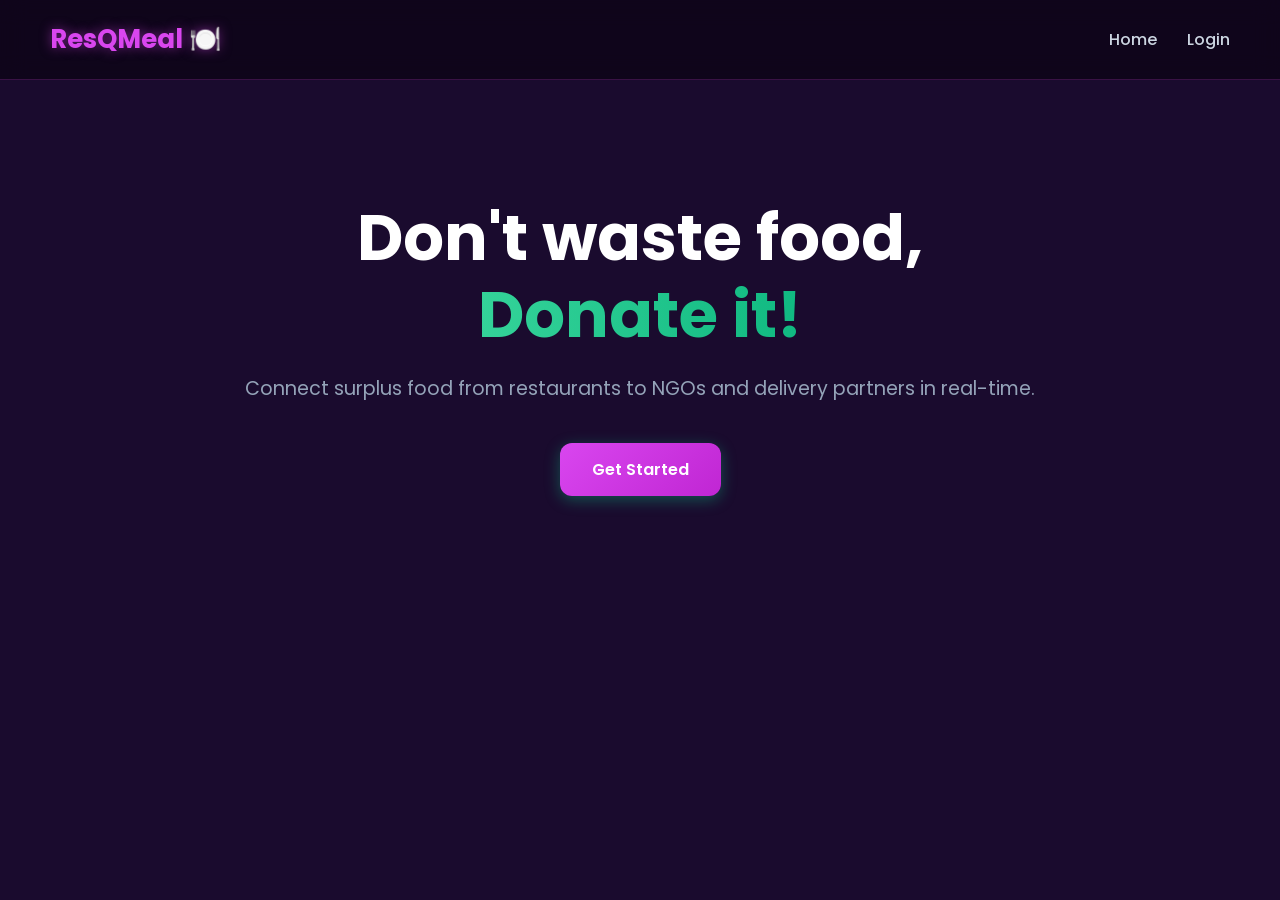
<file: frontend/index.html>
<!DOCTYPE html>
<html lang="en">
<head>
    <meta charset="UTF-8">
    <meta name="viewport" content="width=device-width, initial-scale=1.0">
    <title>ResQMeal - Rescue Food, Save Lives</title>
    <!-- Modern Font: Poppins -->
    <link href="https://fonts.googleapis.com/css2?family=Poppins:wght@300;400;500;600;700&display=swap" rel="stylesheet">
    <link rel="stylesheet" href="style.css?v=2">
</head>
<body>

    <!-- Navigation Bar -->
    <nav class="navbar">
        <div class="logo">ResQMeal 🍽️</div>
        <ul class="nav-links">
            <li><a href="#" onclick="showSection('home')">Home</a></li>
            <li><a href="#" onclick="showSection('login')">Login</a></li>
        </ul>
    </nav>

    <!-- Main Container for Single Page Architecture -->
    <div class="container">
        
        <!-- Home Section -->
        <section id="home" class="active-section">
            <div class="hero">
                <h1>Don't waste food, <br> <span class="highlight">Donate it!</span></h1>
                <p>Connect surplus food from restaurants to NGOs and delivery partners in real-time.</p>
                <button class="btn-primary" onclick="showSection('login')">Get Started</button>
            </div>
        </section>

        <!-- Login / Signup Section -->
        <section id="login" class="hidden-section">
            <div class="auth-card">
                <h2>Welcome Back!</h2>
                <p class="subtitle">Login to your dashboard</p>
                
                <form id="loginForm">
                    <div class="input-group">
                        <label>Email</label>
                        <input type="email" id="email" required placeholder="Enter your email">
                    </div>
                    
                    <div class="input-group">
                        <label>Password</label>
                        <input type="password" id="password" required placeholder="Enter your password">
                    </div>
                    
                    <button type="submit" class="btn-primary full-width">Login</button>
                </form>
                
                <p class="switch-auth">Don't have an account? <a href="#" onclick="showSection('signup')">Sign up here</a></p>
            </div>
        </section>

        <!-- Signup Section -->
        <section id="signup" class="hidden-section">
            <div class="auth-card">
                <h2>Create Account</h2>
                <p class="subtitle">Join ResQMeal today</p>
                
                <form id="signupForm">
                    <div class="input-group">
                        <label>Name</label>
                        <input type="text" id="signupName" required placeholder="Enter your name">
                    </div>
                    <div class="input-group">
                        <label>Email</label>
                        <input type="email" id="signupEmail" required placeholder="Enter your email">
                    </div>
                    <div class="input-group">
                        <label>Password</label>
                        <input type="password" id="signupPassword" required placeholder="Create a password">
                    </div>
                    <div class="input-group">
                        <label>Role</label>
                        <select id="signupRole" required style="width: 100%; padding: 12px; border: 1px solid #ddd; border-radius: 8px; outline: none; margin-bottom: 20px;">
                            <option value="Restaurant">Restaurant</option>
                            <option value="NGO">NGO</option>
                            <option value="Delivery">Delivery Partner</option>
                        </select>
                    </div>
                    
                    <button type="submit" class="btn-primary full-width">Sign Up</button>
                </form>
                
                <p class="switch-auth">Already have an account? <a href="#" onclick="showSection('login')">Login here</a></p>
            </div>
        </section>

    </div>

    <!-- Custom JS -->
    <script src="app.js?v=2"></script>
</body>
</html>
</file>
<file: frontend/style.css>
/* Premium Dark Mode & Modern CSS */
* {
    margin: 0;
    padding: 0;
    box-sizing: border-box;
    font-family: 'Poppins', sans-serif;
}

body {
    background: #1a0b2e; /* Obvious Deep Cyberpunk Violet */
    color: #fdf4ff; /* Soft Pinkish White */
    overflow-x: hidden;
}

/* Color Variables */
:root {
    --primary: #d946ef; /* Neon Fuchsia/Pink */
    --primary-hover: #c026d3; /* Darker Fuchsia */
    --card-bg: rgba(255, 255, 255, 0.04);
    --border-color: rgba(217, 70, 239, 0.2); /* Tinted border */
    --danger: #ef4444;
    --warning: #f59e0b;
    --info: #3b82f6;
}

/* Navbar */
.navbar {
    display: flex;
    justify-content: space-between;
    align-items: center;
    padding: 20px 50px;
    background: rgba(15, 5, 24, 0.85); /* Deep Violet Transparent */
    backdrop-filter: blur(12px);
    border-bottom: 1px solid var(--border-color);
    position: sticky;
    top: 0;
    z-index: 100;
}

.navbar .logo {
    font-size: 26px;
    font-weight: 700;
    color: var(--primary);
    text-shadow: 0 0 12px rgba(217, 70, 239, 0.5);
}

.nav-links {
    list-style: none;
    display: flex;
    gap: 30px;
}

.nav-links a {
    text-decoration: none;
    color: #cbd5e1;
    font-weight: 500;
    transition: all 0.3s ease;
}

.nav-links a:hover {
    color: var(--primary);
}

/* Hero Section */
.hero {
    text-align: center;
    margin-top: 120px;
    animation: fadeIn 1s ease-in-out;
}

.hero h1 {
    font-size: 4rem;
    color: #ffffff;
    line-height: 1.2;
}

.hero .highlight {
    background: linear-gradient(to right, #34d399, #10b981);
    -webkit-background-clip: text;
    -webkit-text-fill-color: transparent;
}

.hero p {
    font-size: 1.2rem;
    margin: 20px 0 40px;
    color: #94a3b8;
}

/* Buttons */
.btn-primary {
    background: linear-gradient(135deg, var(--primary), var(--primary-hover));
    color: white;
    border: none;
    padding: 14px 32px;
    font-size: 16px;
    border-radius: 12px;
    cursor: pointer;
    font-weight: 600;
    transition: all 0.3s ease;
    box-shadow: 0 4px 15px rgba(16, 185, 129, 0.4);
}

.btn-primary:hover {
    transform: translateY(-3px);
    box-shadow: 0 6px 20px rgba(16, 185, 129, 0.6);
}

.btn-secondary {
    background: rgba(255,255,255,0.05);
    border: 1px solid var(--border-color);
    color: white;
    padding: 14px 32px;
    border-radius: 12px;
    cursor: pointer;
    font-weight: 600;
    transition: all 0.3s;
}

.btn-secondary:hover {
    background: rgba(255,255,255,0.1);
}

.full-width { width: 100%; }

/* Glassmorphism Cards */
.auth-card, .dashboard-card {
    background: var(--card-bg);
    backdrop-filter: blur(16px);
    border: 1px solid var(--border-color);
    max-width: 450px;
    margin: 60px auto;
    padding: 40px;
    border-radius: 20px;
    box-shadow: 0 20px 40px rgba(0,0,0,0.4);
    text-align: center;
    animation: slideUp 0.5s ease-out;
}

.dashboard-card {
    max-width: 800px;
    text-align: left;
}

.auth-card h2, .dashboard-card h2 {
    color: #fff;
    margin-bottom: 5px;
    font-size: 28px;
}

.subtitle {
    color: #94a3b8;
    margin-bottom: 30px;
    font-size: 15px;
}

/* Inputs */
.input-group {
    text-align: left;
    margin-bottom: 22px;
}

.input-group label {
    display: block;
    margin-bottom: 8px;
    font-weight: 500;
    font-size: 14px;
    color: #cbd5e1;
}

.input-group input, .input-group select {
    width: 100%;
    padding: 14px;
    background: rgba(0,0,0,0.2);
    border: 1px solid var(--border-color);
    border-radius: 12px;
    outline: none;
    color: white;
    font-size: 15px;
    transition: all 0.3s;
}

.input-group input:focus, .input-group select:focus {
    border-color: var(--primary);
    box-shadow: 0 0 10px rgba(16, 185, 129, 0.2);
}

.input-group select option { background: #1e293b; color: white; }

.switch-auth {
    margin-top: 25px;
    font-size: 14px;
    color: #94a3b8;
}

.switch-auth a {
    color: var(--primary);
    text-decoration: none;
    font-weight: 600;
}

.hidden-section { display: none; }
.active-section { display: block; }

/* Dynamic Content Areas */
.food-card, .stat-card {
    background: rgba(255,255,255,0.02);
    border: 1px solid var(--border-color);
    padding: 20px;
    border-radius: 12px;
    margin-bottom: 15px;
    display: flex;
    justify-content: space-between;
    align-items: center;
    transition: transform 0.2s;
}

.food-card:hover {
    transform: translateX(5px);
    border-color: rgba(255,255,255,0.2);
}

/* Animations */
@keyframes fadeIn { from { opacity: 0; } to { opacity: 1; } }
@keyframes slideUp { from { opacity: 0; transform: translateY(30px); } to { opacity: 1; transform: translateY(0); } }
</file>
